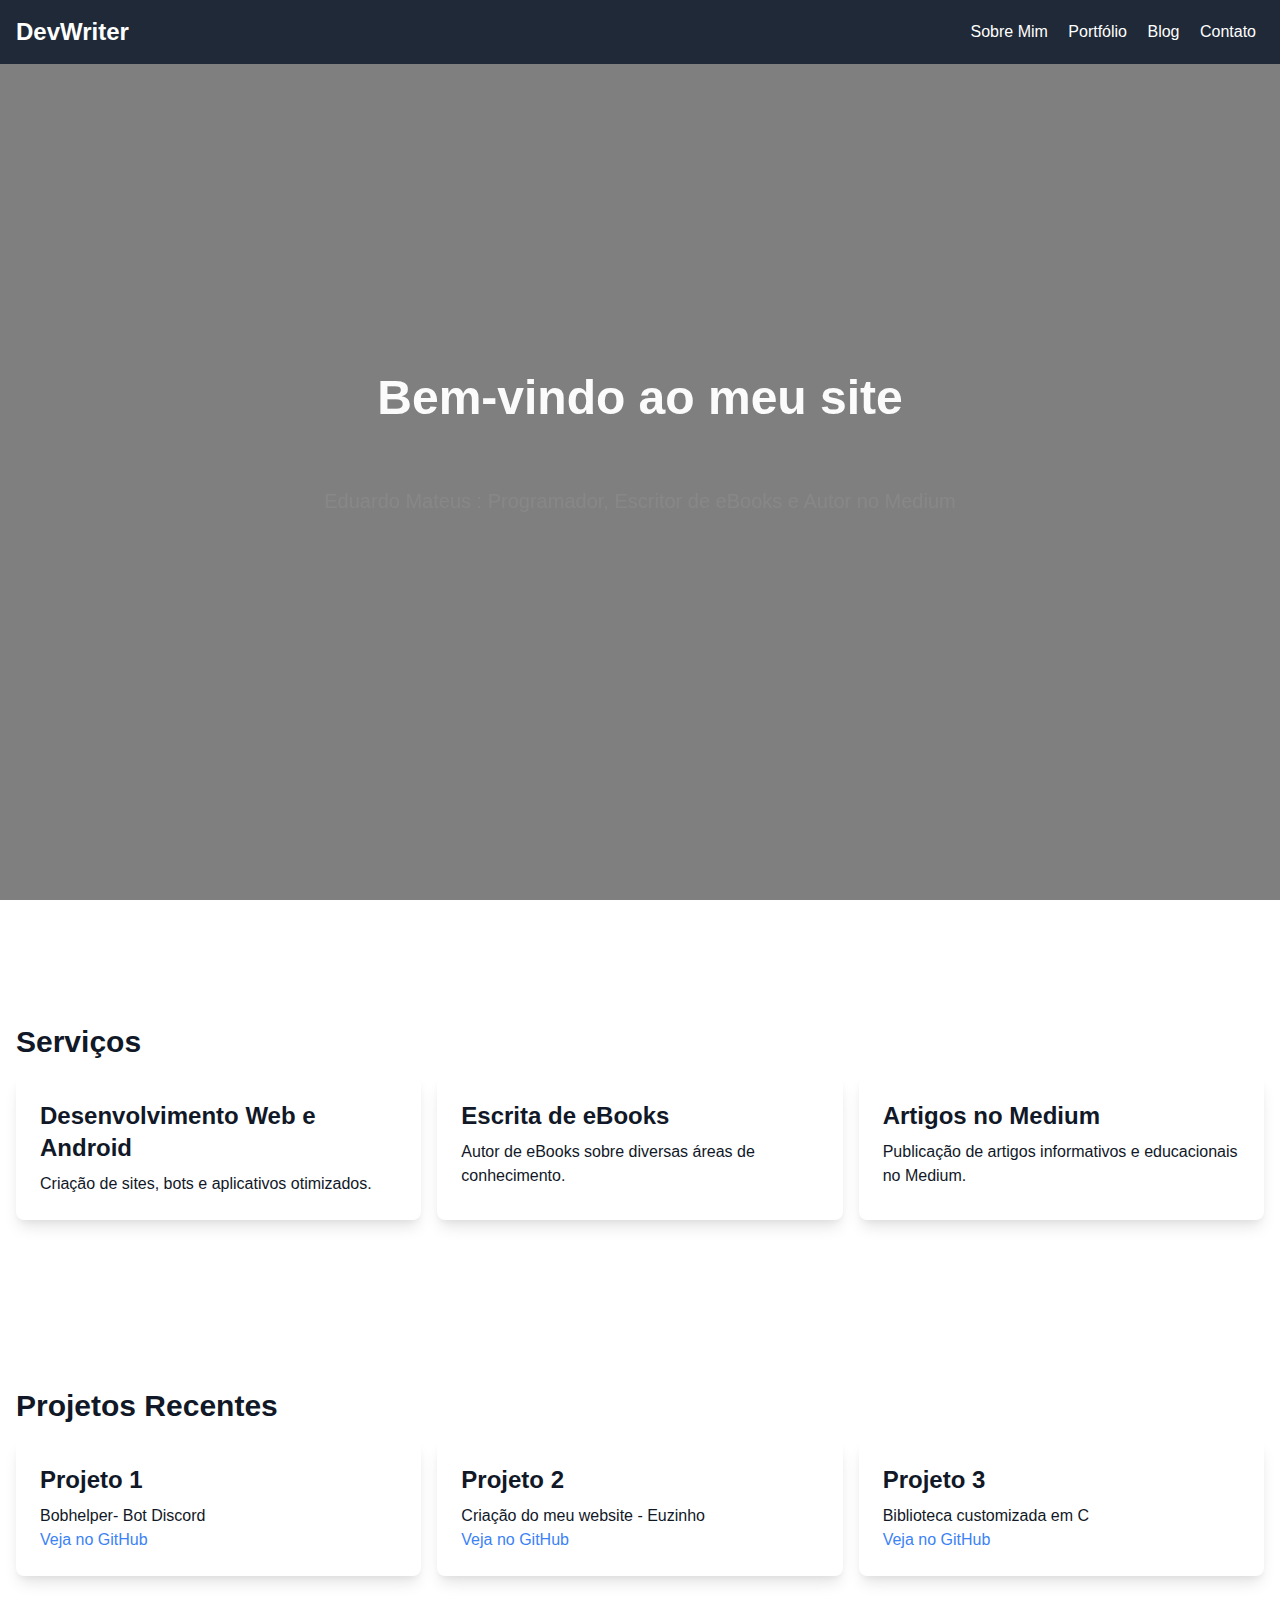
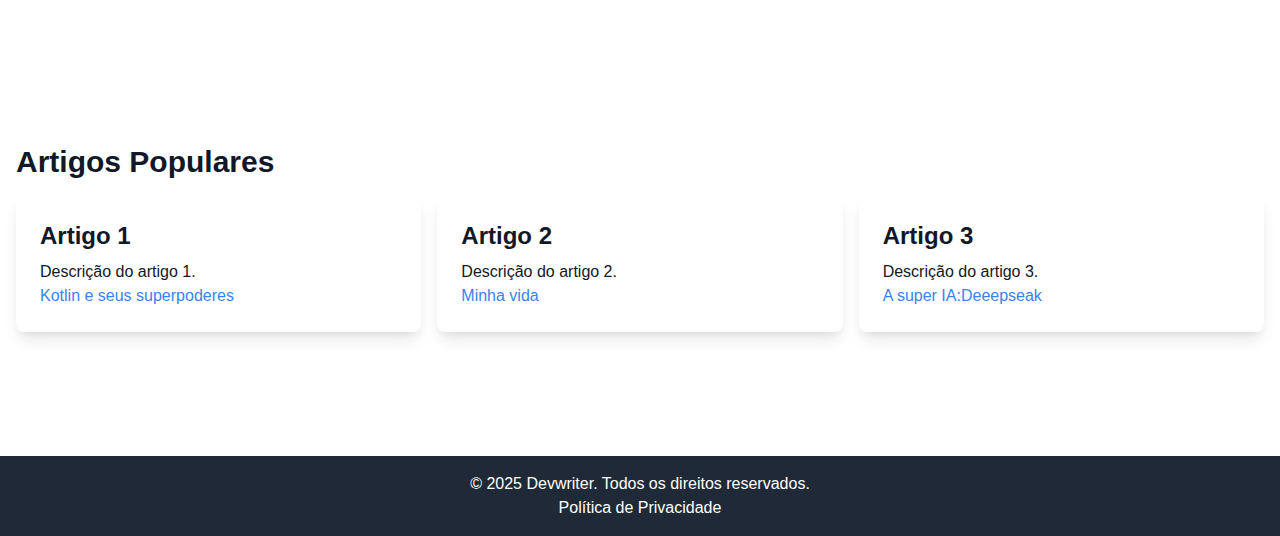
<file: index.html>
<!DOCTYPE html>
<html lang="en">

<head>
    <meta charset="UTF-8">
    <meta name="viewport" content="width=device-width, initial-scale=1.0">
    <meta name="description" content="Eduardo's Professional Website">
    <meta name="keywords" content="Eduardo, Professional, Programmer, eBook Writer, Medium Articles">
    <meta name="author" content="Eduardo">
    <meta property="og:title" content="Eduardo's Professional Website">
    <meta property="og:description" content="Showcasing Eduardo's services as a programmer, eBook writer, and Medium article author.">
    <meta property="og:image" content="path/to/image.jpg">
    <meta property="og:url" content="https://eduardo11k.github.io">
    <title>Eduardo's Professional Website</title>
    <link rel="stylesheet" href="styles.css">
    <script src="https://cdnjs.cloudflare.com/ajax/libs/gsap/3.9.1/gsap.min.js"></script>

<script async src="https://pagead2.googlesyndication.com/pagead/js/adsbygoogle.js?client=ca-pub-7227762102795950"
     crossorigin="anonymous"></script>
</head>

<body class="bg-white dark:bg-gray-900 text-gray-900 dark:text-white">
    <nav class="bg-gray-800 text-white p-4 fixed w-full z-10 top-0">
        <div class="container mx-auto flex justify-between items-center">
            <a href="index.html" class="text-2xl font-bold">DevWriter</a>
            <div>
                <a href="about.html" class="mx-2">Sobre Mim</a>
                <a href="portfolio.html" class="mx-2">Portfólio</a>
                <a href="blog.html" class="mx-2">Blog</a>
                <a href="contact.html" class="mx-2">Contato</a>
            </div>
        </div>
    </nav>

    <!-- Vídeo de fundo -->
    <header class="h-screen flex items-center justify-center relative">
        <video class="absolute top-0 left-0 w-full h-full object-cover z-0" autoplay loop muted>
        <source src="https://raw.githubusercontent.com/Eduardo11k/eduardo11k.github.io/main/3130284-uhd_3840_2160_30fps.mp4" type="video/mp4">
        Seu navegador não suporta o elemento de vídeo.
      </video>

        
        <div class="absolute inset-0 bg-black opacity-50"></div>
        <div class="text-center z-10">
            <h1 class="text-5xl font-bold mb-4 text-white">Bem-vindo ao meu site </h1>
            <p class="text-xl mb-8 text-white">Eduardo Mateus : Programador, Escritor de eBooks e Autor no Medium</p>
            <a href="https://ko-fi.com/eduardomateus" class="bg-blue-500 text-white px-4 py-2 rounded hover:bg-blue-700 transition">Contrate Meus Serviços</a>
        </div>
    </header>

    <main class="container mx-auto p-4">
        <section class="my-12">
            <h2 class="text-3xl font-bold mb-4">Serviços</h2>
            <div class="grid md:grid-cols-3 gap-4">
                <div class="bg-white dark:bg-gray-800 p-6 rounded-lg shadow-lg">
                    <h3 class="text-2xl font-bold mb-2">Desenvolvimento Web e Android</h3>
                    <p>Criação de sites, bots e aplicativos otimizados.</p>
                </div>
                <div class="bg-white dark:bg-gray-800 p-6 rounded-lg shadow-lg">
                    <h3 class="text-2xl font-bold mb-2">Escrita de eBooks</h3>
                    <p>Autor de eBooks sobre diversas áreas de conhecimento.</p>
                </div>
                <div class="bg-white dark:bg-gray-800 p-6 rounded-lg shadow-lg">
                    <h3 class="text-2xl font-bold mb-2">Artigos no Medium</h3>
                    <p>Publicação de artigos informativos e educacionais no Medium.</p>
                </div>
            </div>
        </section>
        <section class="my-12">
            <h2 class="text-3xl font-bold mb-4">Projetos Recentes</h2>
            <div class="grid md:grid-cols-3 gap-4">
                <div class="bg-white dark:bg-gray-800 p-6 rounded-lg shadow-lg">
                    <h3 class="text-2xl font-bold mb-2">Projeto 1</h3>
                    <p>Bobhelper- Bot Discord</p>
                    <a href="https://github.com/Eduardo11k/Bobhelper" class="text-blue-500 hover:underline">Veja no GitHub</a>
                </div>
                <div class="bg-white dark:bg-gray-800 p-6 rounded-lg shadow-lg">
                    <h3 class="text-2xl font-bold mb-2">Projeto 2</h3>
                    <p>Criação do meu website - Euzinho</p>
                    <a href="https://github.com/Eduardo11k/eduardo11k.github.io" class="text-blue-500 hover:underline">Veja no GitHub</a>
                </div>
                <div class="bg-white dark:bg-gray-800 p-6 rounded-lg shadow-lg">
                    <h3 class="text-2xl font-bold mb-2">Projeto 3</h3>
                    <p>Biblioteca customizada em C</p>
                    <a href="https://github.com/Eduardo11k/Libft_copia" class="text-blue-500 hover:underline">Veja no GitHub</a>
                </div>
            </div>
        </section>
        <section class="my-12">
            <h2 class="text-3xl font-bold mb-4">Artigos Populares</h2>
            <div class="grid md:grid-cols-3 gap-4">
                <div class="bg-white dark:bg-gray-800 p-6 rounded-lg shadow-lg">
                    <h3 class="text-2xl font-bold mb-2">Artigo 1</h3>
                    <p>Descrição do artigo 1.</p>
                    <a href="https://medium.com/@edumat/kotlin-and-its-7-superpowers-882f3fe1f271?sk=234bd8b679eebc289857e7e54aa55b94" class="text-blue-500 hover:underline">Kotlin e seus superpoderes</a>
                </div>
                <div class="bg-white dark:bg-gray-800 p-6 rounded-lg shadow-lg">
                    <h3 class="text-2xl font-bold mb-2">Artigo 2</h3>
                    <p>Descrição do artigo 2.</p>
                    <a href="https://medium.com/illumination/about-me-29d54dd2c565" class="text-blue-500 hover:underline">Minha vida</a>
                </div>
                <div class="bg-white dark:bg-gray-800 p-6 rounded-lg shadow-lg">
                    <h3 class="text-2xl font-bold mb-2">Artigo 3</h3>
                    <p>Descrição do artigo 3.</p>
                    <a href="https://medium.com/@edumat/deepseek-the-new-era-of-ai-8624554b44e7" class="text-blue-500 hover:underline">A super IA:Deeepseak</a>
                </div>
            </div>
        </section>
    </main>
    <footer class="bg-gray-800 text-white p-4 text-center relative">
        <p>&copy; 2025 Devwriter. Todos os direitos reservados.</p>
        <a href="/privacity.html">Política de Privacidade</a>
    </footer>

    <script src='https://storage.ko-fi.com/cdn/scripts/overlay-widget.js'></script>
    <script>
        kofiWidgetOverlay.draw('eduardomateus', {
            'type': 'floating-chat',
            'floating-chat.donateButton.text': 'Apoie aqui',
            'floating-chat.donateButton.background-color': '#1D2D44',
            'floating-chat.donateButton.text-color': '#fff'
        });
    </script>

    <script src="./app.js"></script>
</body>

</html>
</file>
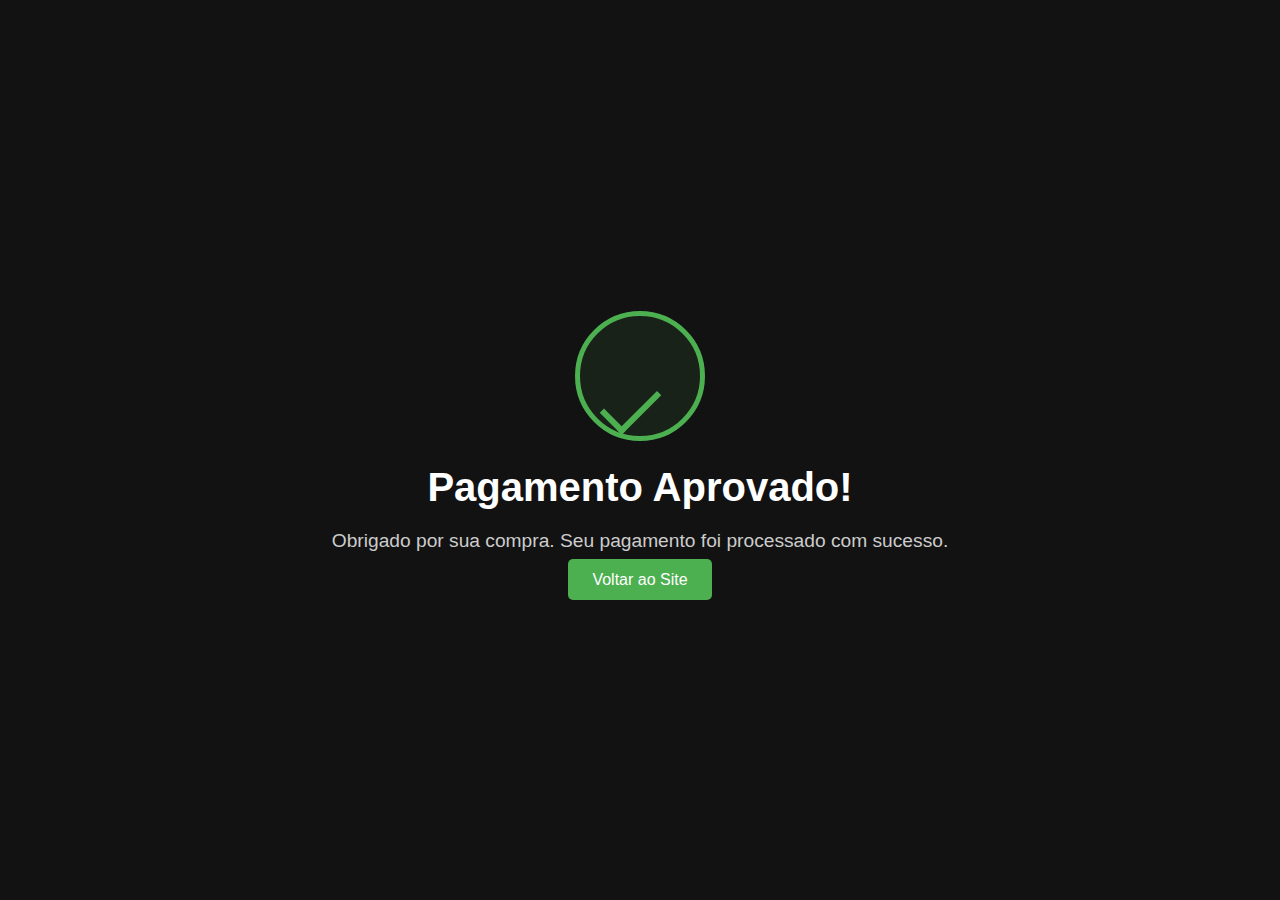
<file: check_payment_page.html>
<!DOCTYPE html>
<html lang="pt-BR">
<head>
  <meta charset="UTF-8">
  <meta name="viewport" content="width=device-width, initial-scale=1.0">
  <title>Pagamento Aprovado</title>
  <style>
    body {
      background-color: #121212;
      color: #fff;
      font-family: 'Segoe UI', Tahoma, Geneva, Verdana, sans-serif;
      display: flex;
      justify-content: center;
      align-items: center;
      height: 100vh;
      margin: 0;
      overflow: hidden;
    }

    .container {
      text-align: center;
      animation: fadeIn 1s ease-in-out;
    }

    .checkmark {
      width: 120px;
      height: 120px;
      border-radius: 50%;
      display: inline-block;
      border: 5px solid #4caf50;
      position: relative;
      margin-bottom: 20px;
      background-color: rgba(76, 175, 80, 0.1);
      animation: pop 0.5s ease-in-out;
    }

    .checkmark::after {
      content: '';
      position: absolute;
      left: 35px;
      top: 60px;
      width: 25px;
      height: 50px;
      border: solid #4caf50;
      border-width: 0 6px 6px 0;
      transform: rotate(45deg);
    }

    h1 {
      font-size: 2.5rem;
      margin: 0;
    }

    p {
      font-size: 1.2rem;
      color: #ccc;
    }

    @keyframes fadeIn {
      from { opacity: 0; transform: translateY(-20px); }
      to { opacity: 1; transform: translateY(0); }
    }

    @keyframes pop {
      0% { transform: scale(0); opacity: 0; }
      80% { transform: scale(1.1); opacity: 1; }
      100% { transform: scale(1); }
    }

    .btn {
      margin-top: 30px;
      padding: 12px 24px;
      background-color: #4caf50;
      color: #fff;
      border: none;
      border-radius: 5px;
      font-size: 1rem;
      cursor: pointer;
      text-decoration: none;
      transition: background-color 0.3s;
    }

    .btn:hover {
      background-color: #43a047;
    }
  </style>
</head>
<body>
  <div class="container">
    <div class="checkmark"></div>
    <h1>Pagamento Aprovado!</h1>
    <p>Obrigado por sua compra. Seu pagamento foi processado com sucesso.</p>
    <a href="/" class="btn">Voltar ao Site</a>
  </div>
</body>
</html>
</file>
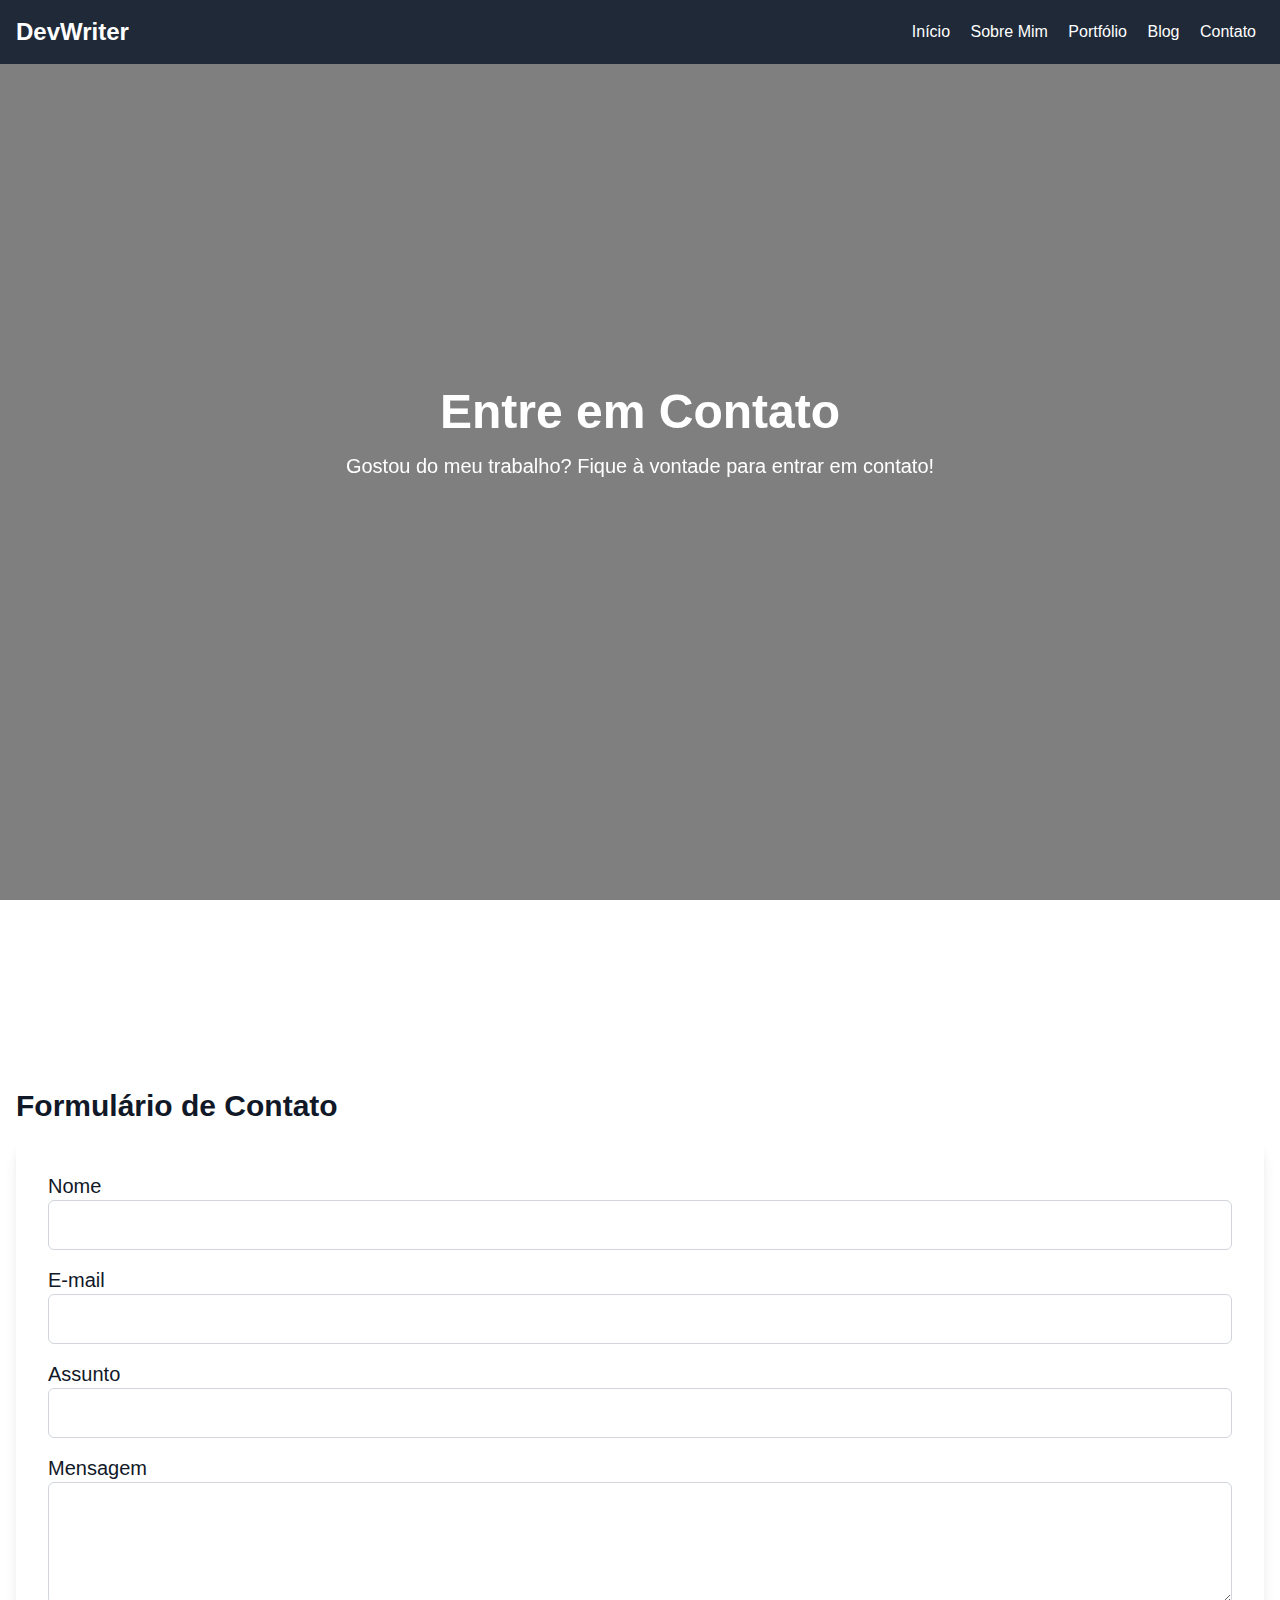
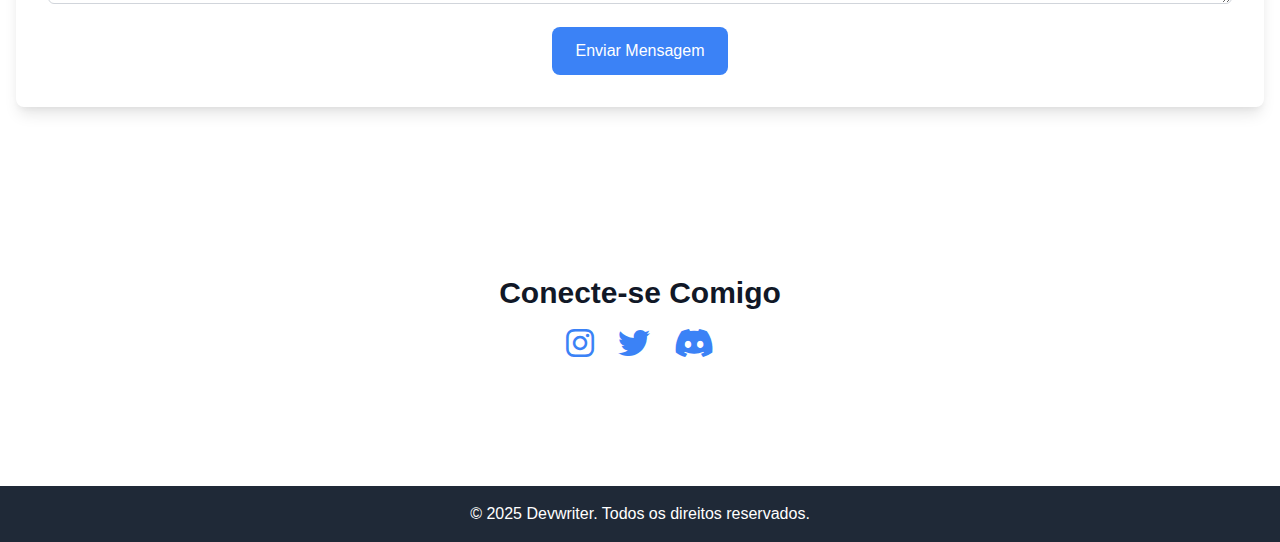
<file: contact.html>
<!DOCTYPE html>
<html lang="pt-BR">

<head>
    <meta charset="UTF-8">
    <meta name="viewport" content="width=device-width, initial-scale=1.0">
    <meta name="description" content="Contato com Eduardo, Programador, Escritor e Autor">
    <meta name="keywords" content="Eduardo, Contato, Programador, Escritor">
    <meta name="author" content="Eduardo">
    <title>Contato - Eduardo</title>
     <link href="https://cdnjs.cloudflare.com/ajax/libs/font-awesome/6.0.0-beta3/css/all.min.css" rel="stylesheet">
    <link rel="stylesheet" href="styles.css">
    <script src="https://cdnjs.cloudflare.com/ajax/libs/gsap/3.9.1/gsap.min.js"></script>

<script async src="https://pagead2.googlesyndication.com/pagead/js/adsbygoogle.js?client=ca-pub-7227762102795950"
     crossorigin="anonymous"></script>
</head>

<body class="bg-white dark:bg-gray-900 text-gray-900 dark:text-white">
    <nav class="bg-gray-800 text-white p-4 fixed w-full z-10 top-0">
        <div class="container mx-auto flex justify-between items-center">
            <a href="index.html" class="text-2xl font-bold">DevWriter</a>
            <div>
                <a href="index.html" class="mx-2">Início</a>
                <a href="about.html" class="mx-2">Sobre Mim</a>
                <a href="portfolio.html" class="mx-2">Portfólio</a>
                <a href="blog.html" class="mx-2">Blog</a>
                <a href="contact.html" class="mx-2">Contato</a>
            </div>
        </div>
    </nav>

    <!-- Vídeo de fundo -->
    <header class="h-screen flex items-center justify-center relative">
        <video class="absolute top-0 left-0 w-full h-full object-cover z-0" autoplay loop muted>
            <source src="https://raw.githubusercontent.com/Eduardo11k/eduardo11k.github.io/main/5495781-uhd_2560_1080_30fps.mp4" type="video/mp4">
            Seu navegador não suporta o elemento de vídeo.
        </video>
        
        <div class="absolute inset-0 bg-black opacity-50"></div>
        <div class="text-center z-10">
            <h1 class="text-5xl font-bold mb-4 text-white">Entre em Contato</h1>
            <p class="text-xl mb-8 text-white">Gostou do meu trabalho? Fique à vontade para entrar em contato!</p>
        </div>
    </header>

    <main class="container mx-auto p-4 mt-16">
        <section class="my-12">
            <h2 class="text-3xl font-bold mb-4">Formulário de Contato</h2>
            <form action="https://formspree.io/f/xaneaadn" method="POST" class="bg-white dark:bg-gray-800 p-8 rounded-lg shadow-lg" id="contato-form">
                <!-- Honeypot -->
                <input type="text" name="_honey" style="display:none">
                <input type="hidden" name="_captcha" value="false">
                <input type="hidden" name="_next" value="#">

                <div class="mb-4">
                    <label for="nome" class="block text-xl font-medium">Nome</label>
                    <input type="text" id="nome" name="nome" class="w-full p-3 rounded-md border border-gray-300 dark:border-gray-700 focus:outline-none focus:ring-2 focus:ring-blue-500" required>
                </div>

                <div class="mb-4">
                    <label for="email" class="block text-xl font-medium">E-mail</label>
                    <input type="email" id="email" name="email" class="w-full p-3 rounded-md border border-gray-300 dark:border-gray-700 focus:outline-none focus:ring-2 focus:ring-blue-500" required>
                </div>

                <div class="mb-4">
                    <label for="assunto" class="block text-xl font-medium">Assunto</label>
                    <input type="text" id="assunto" name="assunto" class="w-full p-3 rounded-md border border-gray-300 dark:border-gray-700 focus:outline-none focus:ring-2 focus:ring-blue-500" required>
                </div>

                <div class="mb-4">
                    <label for="mensagem" class="block text-xl font-medium">Mensagem</label>
                    <textarea id="mensagem" name="mensagem" rows="4" class="w-full p-3 rounded-md border border-gray-300 dark:border-gray-700 focus:outline-none focus:ring-2 focus:ring-blue-500" required></textarea>
                </div>

                <!-- Mensagem de sucesso -->
                <div id="mensagem-sucesso" class="hidden text-green-500 text-center font-semibold mb-4">
                    Obrigado! Sua mensagem foi enviada com sucesso.
                </div>

                <div class="text-center">
                    <button type="submit" class="bg-blue-500 text-white px-6 py-3 rounded-lg hover:bg-blue-700 transition duration-300">
                        Enviar Mensagem
                    </button>
                </div>
            </form>
        </section>

        <!-- Redes Sociais -->
        <section class="my-12 text-center">
            <h2 class="text-3xl font-bold mb-4">Conecte-se Comigo</h2>
            <div class="flex justify-center gap-6">
                <a href="https://www.instagram.com/tavaresmateus1/" target="_blank" class="text-blue-500 hover:text-blue-700">
                    <i class="fab fa-instagram fa-2x"></i>
                </a>
                <a href="https://x.com/@edumateus11" target="_blank" class="text-blue-500 hover:text-blue-700">
                    <i class="fab fa-twitter fa-2x"></i>
                </a>
                <a href="https://discord.gg/CwfRJpPt" target="_blank" class="text-blue-500 hover:text-blue-700">
                    <i class="fab fa-discord fa-2x"></i>
                </a>
            </div>
        </section>
    </main>

    <footer class="bg-gray-800 text-white p-4 text-center relative">
        <p>&copy; 2025 Devwriter. Todos os direitos reservados.</p>
    </footer>

    

    <script src="sucess_message.js"></script>
</body>

</html>
</file>
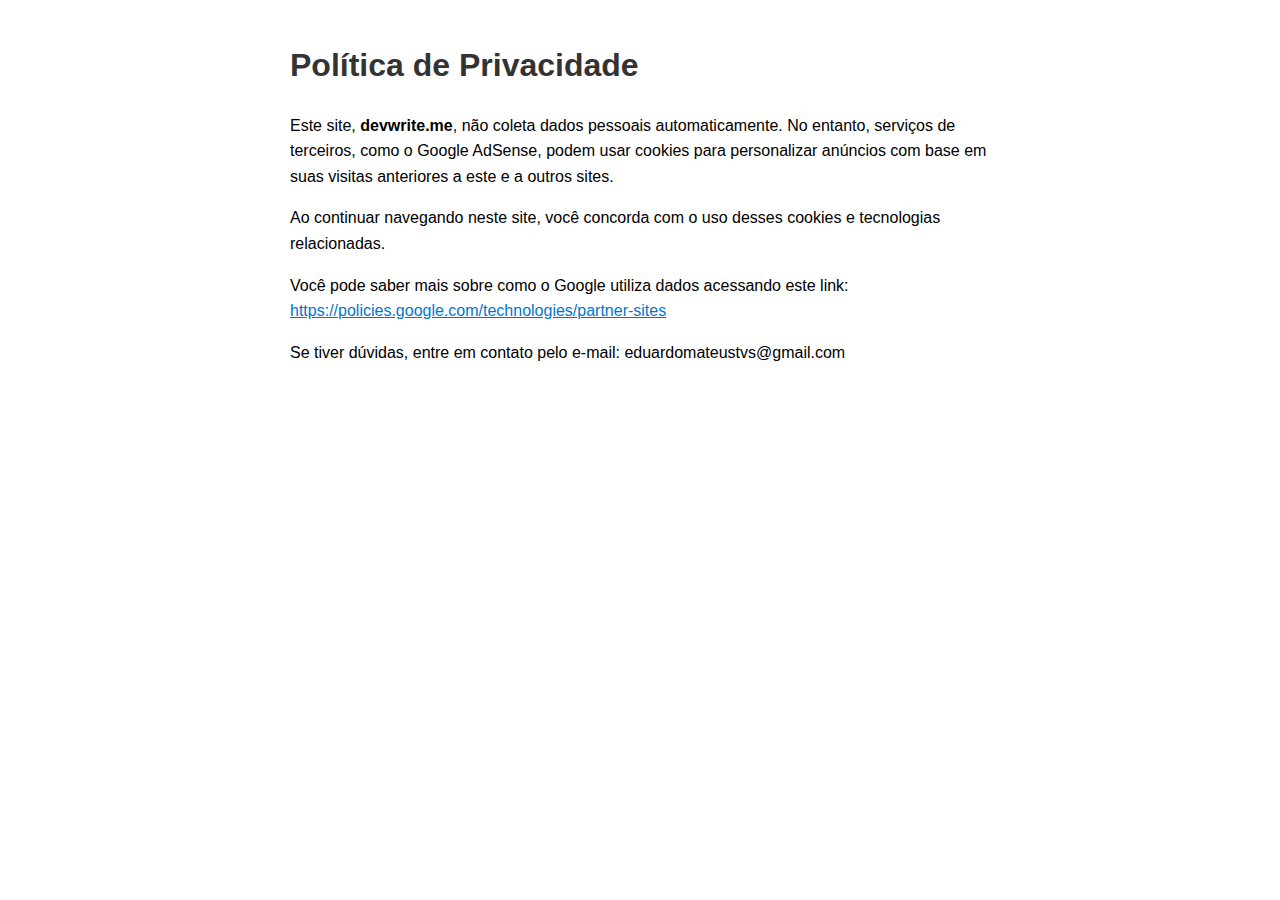
<file: privacity.html>
<!DOCTYPE html>
<html lang="pt-br">
<head>
  <meta charset="UTF-8">
  <meta name="viewport" content="width=device-width, initial-scale=1.0">
  <title>Política de Privacidade</title>
  <style>
    body {
      font-family: Arial, sans-serif;
      margin: 40px auto;
      max-width: 700px;
      padding: 0 20px;
      line-height: 1.6;
    }
    h1 {
      color: #333;
    }
    a {
      color: #0077cc;
    }
  </style>
<script async src="https://pagead2.googlesyndication.com/pagead/js/adsbygoogle.js?client=ca-pub-7227762102795950"
     crossorigin="anonymous"></script>
</head>
<body>
  <h1>Política de Privacidade</h1>
  <p>Este site, <strong>devwrite.me</strong>, não coleta dados pessoais automaticamente. No entanto, serviços de terceiros, como o Google AdSense, podem usar cookies para personalizar anúncios com base em suas visitas anteriores a este e a outros sites.</p>

  <p>Ao continuar navegando neste site, você concorda com o uso desses cookies e tecnologias relacionadas.</p>

  <p>Você pode saber mais sobre como o Google utiliza dados acessando este link:
    <a href="https://policies.google.com/technologies/partner-sites" target="_blank">
      https://policies.google.com/technologies/partner-sites
    </a>
  </p>

  <p>Se tiver dúvidas, entre em contato pelo e-mail: eduardomateustvs@gmail.com</p>
</body>
</html>
</file>
<file: styles.css>
@import url('tailwind.min.css');

body, html {
  margin: 0;
  padding: 0;
  font-family: Arial, sans-serif;
  overflow-x: hidden;
}

header {
  height: 100vh;
  display: flex;
  align-items: center;
  justify-content: center;
}

.bg-dark {
  background-color: #1a202c;
}

.navbar {
  box-shadow: 0 2px 4px rgba(0, 0, 0, 0.1);
}

.navbar a {
  color: #fff;
  padding: 10px 20px;
  text-decoration: none;
}

.navbar a:hover {
  background-color: rgba(255, 255, 255, 0.1);
}

section {
  padding: 60px 0;
}

.card {
  transition: transform 0.3s ease;
}

.card:hover {
  transform: translateY(-10px);
}

footer {
  background-color: #1a202c;
  color: #fff;
  text-align: center;
  padding: 20px 0;
  position: absolute;
  width: 100%;
  bottom: 0;
}
</file>
